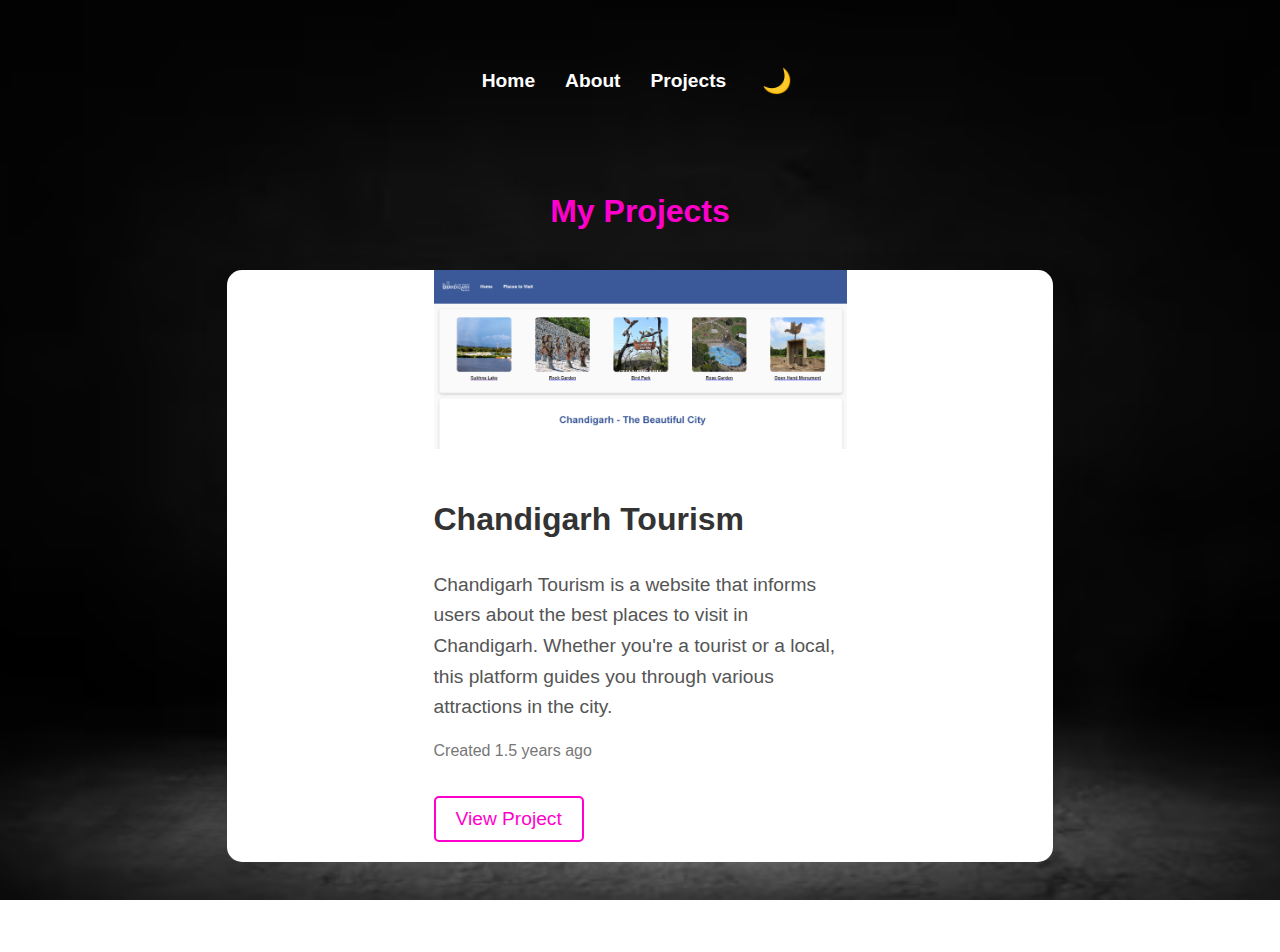
<file: projects.html>
<!DOCTYPE html>
<html lang="en">
<head>
    <meta charset="UTF-8">
    <meta name="viewport" content="width=device-width, initial-scale=1.0">
    <title>Projects - Ayaan Mittal</title>
    <link rel="stylesheet" href="projects.css">
</head>
<body>
    <nav>
        <ul>
            <li><a href="index.html">Home</a></li>
            <li><a href="about.html">About</a></li>
            <li><a href="projects.html">Projects</a></li>
            <li><button id="theme-toggle">🌙</button></li>
        </ul>
    </nav>

    <div class="projects-container">
        <h2>My Projects</h2>

        <div class="project-box">
            <img src="project_img.png" alt="Chandigarh Tourism" class="project-image">
            <div class="project-details">
                <h3>Chandigarh Tourism</h3>
                <p class="description">
                    Chandigarh Tourism is a website that informs users about the best places to visit in Chandigarh. 
                    Whether you're a tourist or a local, this platform guides you through various attractions in the city.
                </p>
                <p class="time">Created 1.5 years ago</p>
                <a href="https://chd-tourism.netlify.app/" target="_blank" class="project-link">View Project</a>
            </div>
        </div>
    </div>
    <script src="script.js"></script>
</body>
</html>
</file>
<file: projects.css>
body {
    font-family: 'Arial', sans-serif;
    background-image: url('bg.png'); 
    background-size: cover;
    background-position: center;
    background-attachment: fixed;
    color: white;
    padding: 50px 30px;
    margin: 0;
}

body.light-mode {
    background-image: url('white_bg.png'); 
    background-color: #f9f9f9;
    color: black;
}

#theme-toggle {
    background: none;
    border: none;
    font-size: 1.5rem;
    cursor: pointer;
    color: white;
    transition: color 0.3s ease;
}

body.light-mode #theme-toggle {
    color: black;
}

nav {
    position: relative;
    z-index: 10;
    margin-bottom: 50px;
}

nav ul {
    list-style: none;
    display: flex;
    justify-content: center;
    align-items: center;
    flex-wrap: nowrap;
    padding: 0;
    overflow-x: auto;
    white-space: nowrap;
}

nav ul li {
    margin: 0 15px;
    display: inline-block;
}

nav ul li a {
    color: white;
    text-decoration: none;
    font-size: 1.2rem;
    font-weight: bold;
    transition: all 0.3s ease;
    position: relative;
    display: inline-block;
}

nav ul li a::after {
    content: '';
    position: absolute;
    bottom: 0;
    left: 0;
    width: 100%;
    height: 3px;
    background: linear-gradient(90deg, #ff00cc, #ff66cc);
    transform: scaleX(0);
    transform-origin: bottom right;
    transition: transform 0.3s ease;
}

nav ul li a:hover::after {
    transform: scaleX(1);
    transform-origin: bottom left;
}

body.light-mode nav ul li a {
    color: black;
}

.projects-container {
    text-align: center;
    margin-top: 50px;
    padding: 20px;
}

.projects-container h2 {
    font-size: 2rem;
    font-weight: 600;
    color: #ff00cc;
    margin-bottom: 40px;
}

.project-box {
    display: flex;
    justify-content: center;
    align-items: center;
    background-color: #fff;
    border-radius: 15px;
    box-shadow: 0 10px 30px rgba(0, 0, 0, 0.1);
    overflow: hidden;
    width: 70%;
    margin: 20px auto;
    flex-wrap: wrap;
}

.project-image {
    width: 50%;
    height: auto;
    object-fit: cover;
}

.project-details {
    padding: 20px;
    width: 50%;
    text-align: left;
}

.project-details h3 {
    font-size: 2rem;
    font-weight: bold;
    color: #333;
}

.project-details .description {
    font-size: 1.2rem;
    line-height: 1.6;
    color: #555;
    margin-top: 20px;
}

.project-details .time {
    font-size: 1rem;
    color: #777;
    margin-top: 10px;
}

.project-link {
    display: inline-block;
    margin-top: 20px;
    font-size: 1.2rem;
    color: #ff00cc;
    text-decoration: none;
    padding: 10px 20px;
    border: 2px solid #ff00cc;
    border-radius: 5px;
    transition: background-color 0.3s ease;
}

.project-link:hover {
    background-color: #ff00cc;
    color: #fff;
}

@media (max-width: 1024px) {
    body {
        padding: 30px 20px;
    }

    nav ul {
        justify-content: center;
    }

    nav ul li {
        margin: 0 15px;
    }

    .project-box {
        flex-direction: column;
        width: 90%;
    }

    .project-image {
        width: 100%;
        height: auto;
    }

    .project-details {
        width: 100%;
        text-align: center;
    }

    .project-details h3 {
        font-size: 1.8rem;
    }

    .project-details .description {
        font-size: 1rem;
    }
}

@media (max-width: 768px) { 
    body {
        padding: 20px;
    }

    nav ul {
        justify-content: center;
    }

    nav ul li {
        margin: 0 15px;
    }

    .projects-container {
        padding: 10px;
    }

    .project-box {
        width: 100%;
    }

    .project-image {
        width: 100%;
    }

    .project-details {
        width: 100%;
        text-align: center;
        padding: 15px;
    }

    .project-details h3 {
        font-size: 1.6rem;
    }

    .project-details .description {
        font-size: 1rem;
    }

    .project-link {
        font-size: 1rem;
        padding: 8px 15px;
    }
}

@media (max-width: 480px) { 
    .project-box {
        width: 100%;
        flex-direction: column;
    }

    .project-image {
        width: 100%;
    }

    .project-details {
        width: 100%;
        text-align: center;
    }

    .project-details h3 {
        font-size: 1.4rem;
    }

    .project-details .description {
        font-size: 0.9rem;
    }

    .project-link {
        font-size: 1rem;
        padding: 8px 15px;
    }

    #theme-toggle {
        font-size: 1.2rem;
    }
}
</file>
